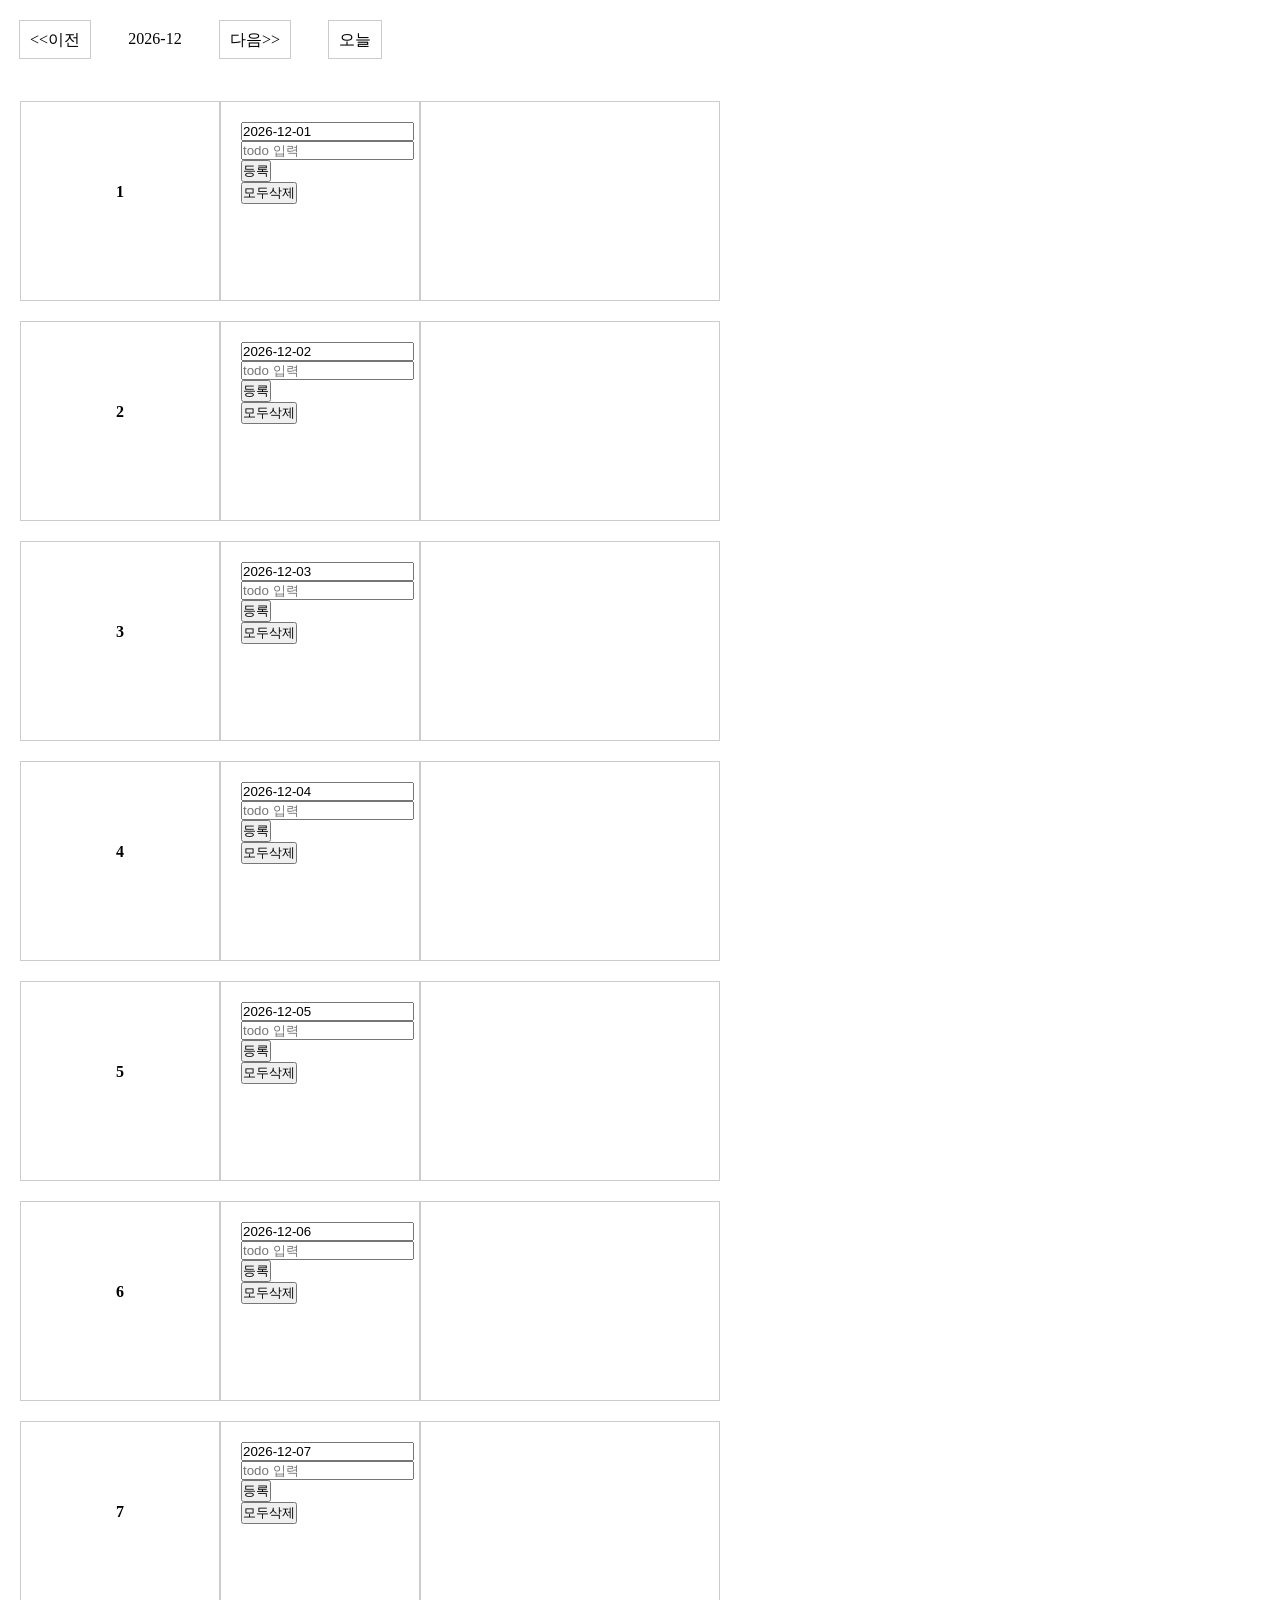
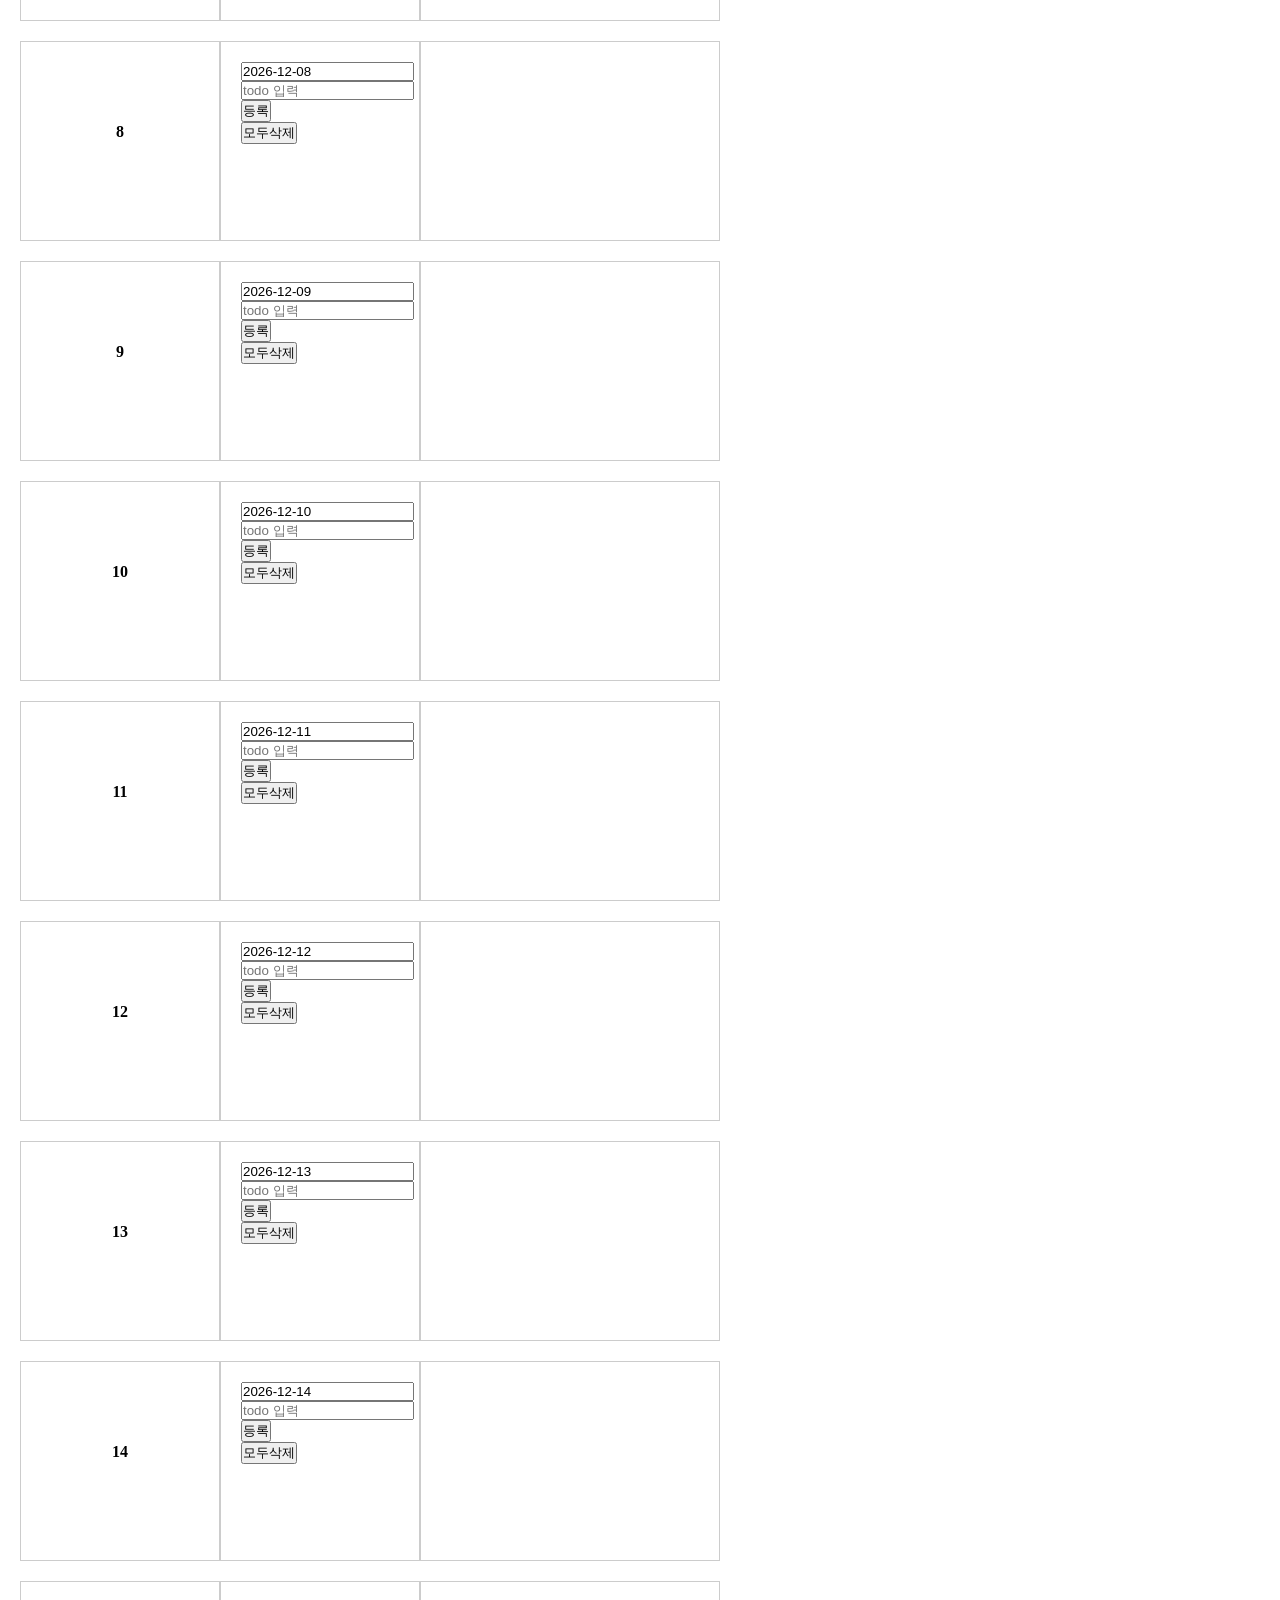
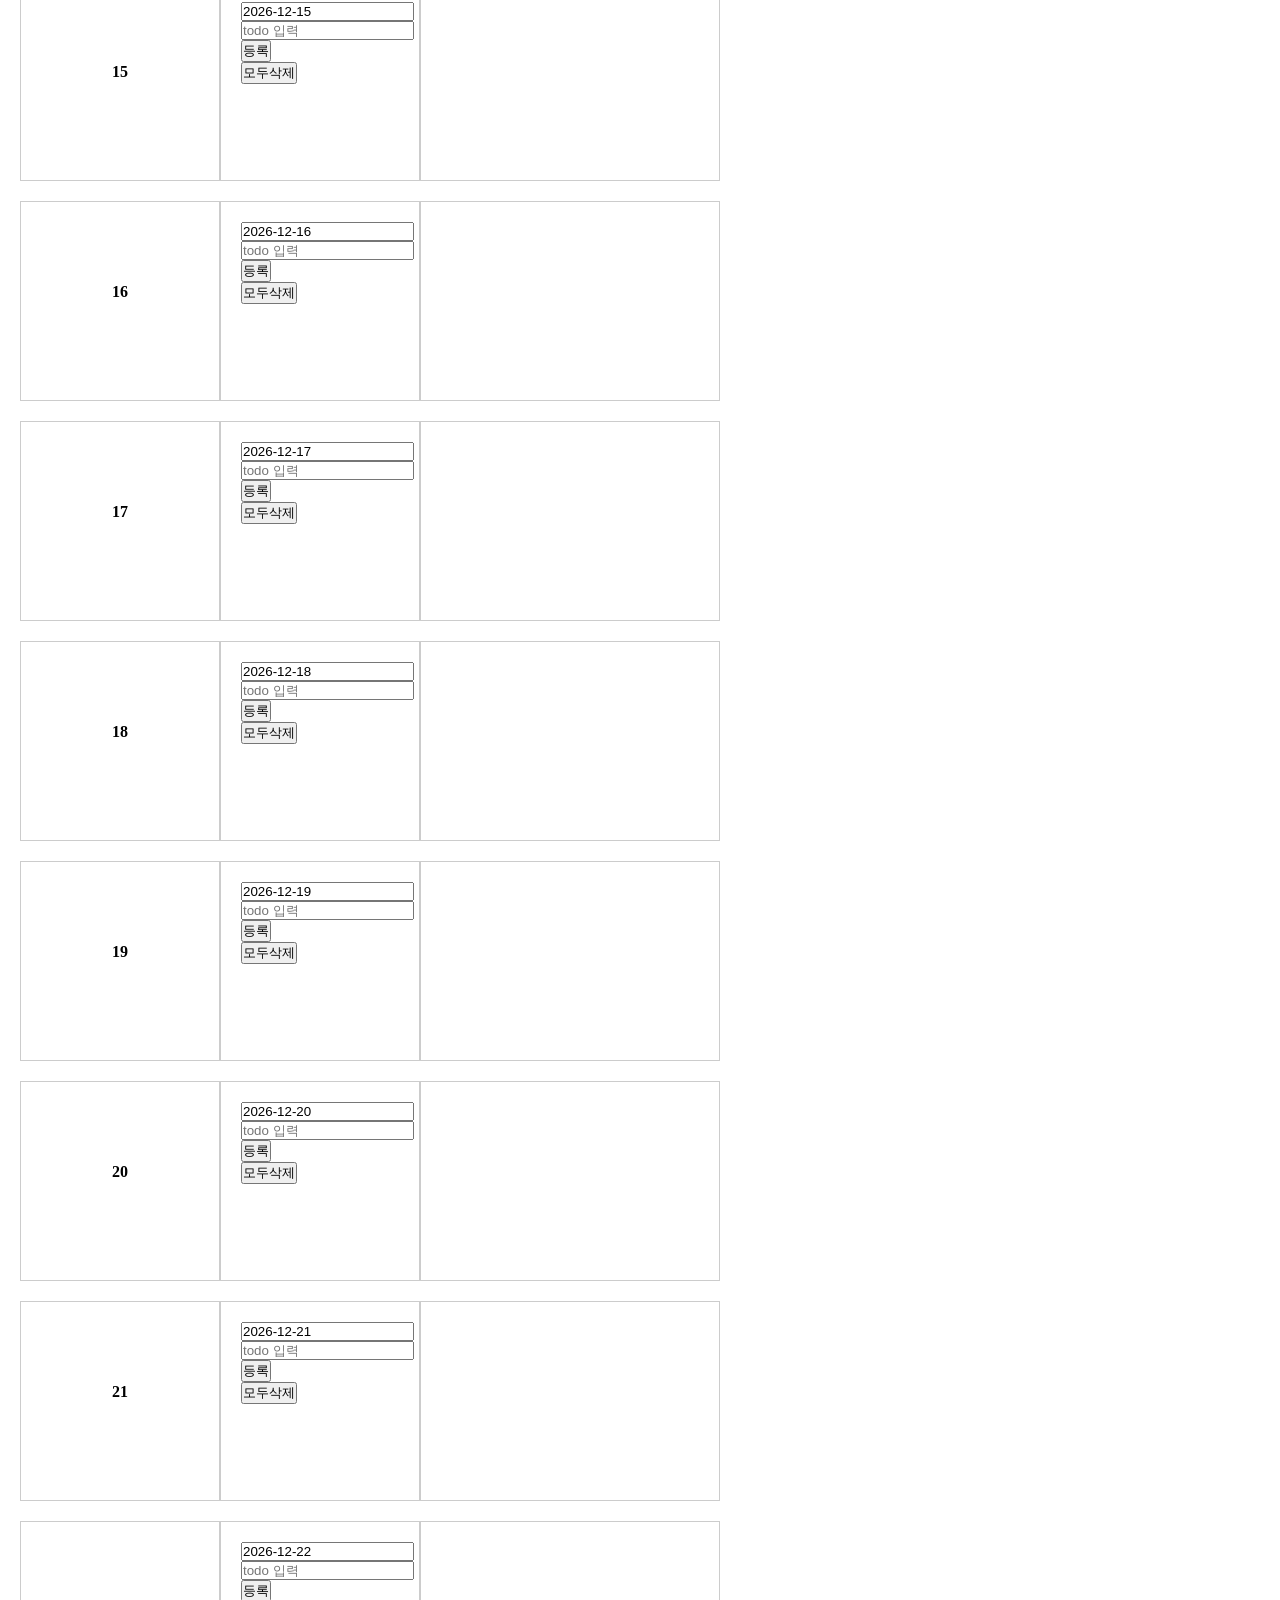
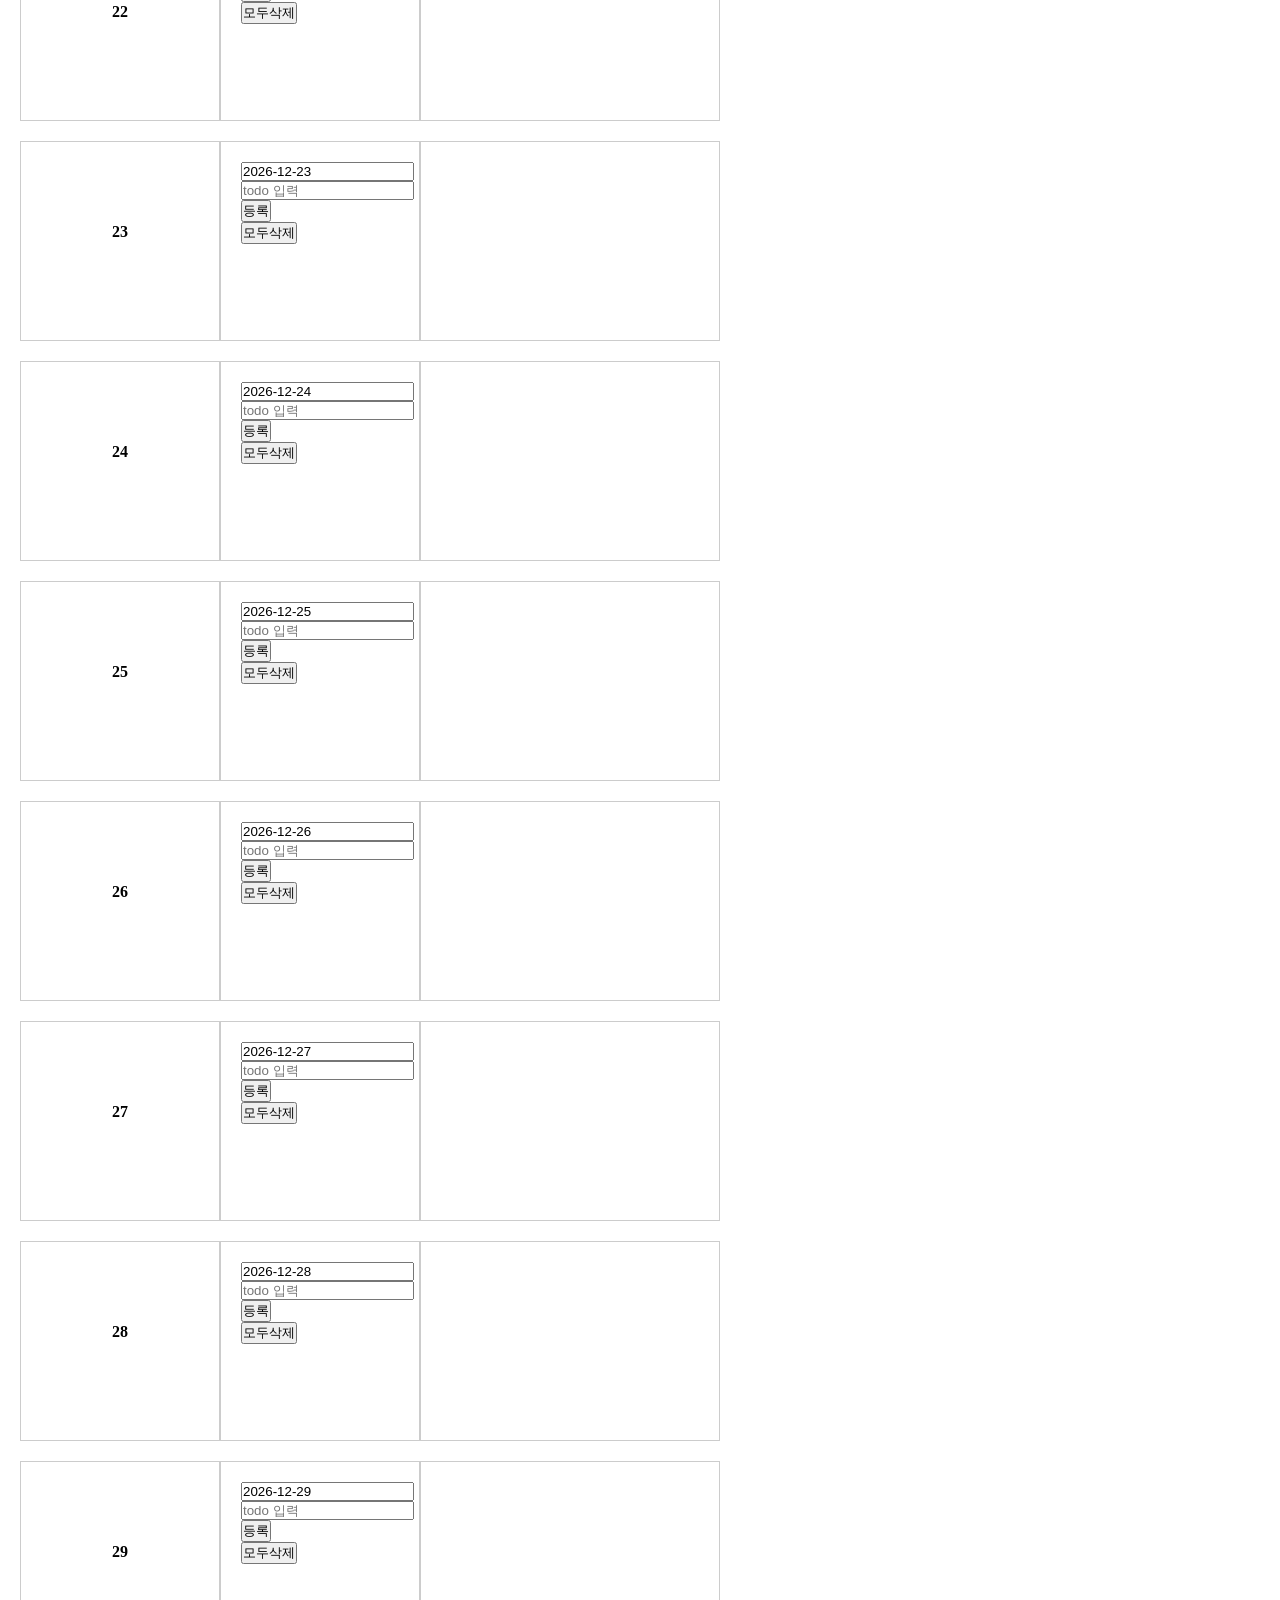
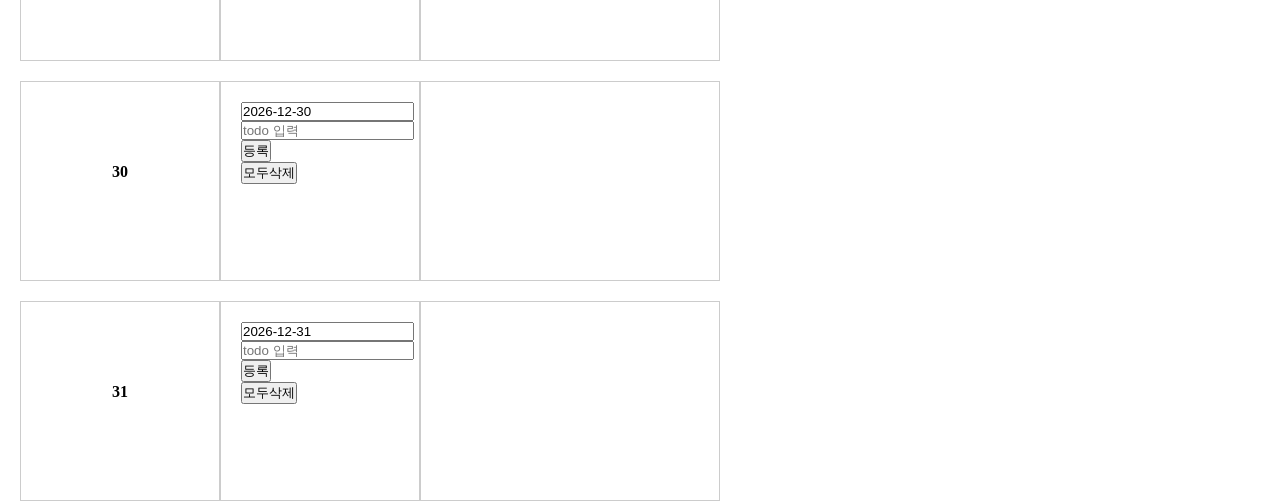
<file: 02.Todo/source/index.html>
<!DOCTYPE html>
<html lang="ko">
    <head>
        <meta charset="UTF-8">
        <title>todo-list</title>
        <link rel="stylesheet" href="./style.css" />
        <script type="text/javascript" src="navigator.js"></script>
        <script type="text/javascript" src="memoryStore.js"></script>
        <script type="text/javascript" src="localStorageStore.js"></script>
        <script type="text/javascript" src="apiStore.js"></script>
        <!-- <script type="text/javascript" src="todo.js"></script> -->
        <script type="text/javascript" src="todo.api.js"></script>
    </head>
    
    <body>

        <ul id="todo-nav">
            <li><a href="#" id="btn-prev-month">&lt;&lt;이전</a></li>
            <li><span id="todo-nav-year"></span>-<span id="todo-nav-month"></span></li>
            <li><a href="#" id="btn-next-month" >다음&gt;&gt;</a></li>
            <li><a href="#" id="btn-current-month">오늘</a></li>
        </ul>

        <div id="todo-item-container">

        </div>
        
        <template id="todo-item-template">
            <div class="todo-item">

                <div class="todo-item-day">
                    1
                </div>

                <div class="todo-item-form">
                    <form method="post" autocomplete="off" >
                        <p><input type="text" name="todoDate" value="2023-3-13" readonly /> </p>
                        <p><input type="text"   name="todoSubject" placeholder="todo 입력" /></p>
                        <p><button type="submit">등록</button></p>
                        <p><button type="button" class="btn-remove-all">모두삭제</button></p>
                    </form>
                </div>


                <ul class="todo-item-list" >
                    <li>todo-item1</li>
                    <li>todo-item2</li>
                    <li>todo-item3</li>
                    <li>todo-item4</li>
                    <li>todo-item5</li>
                </ul>

            </div>
        </template>

    </body>
</html>
</file>
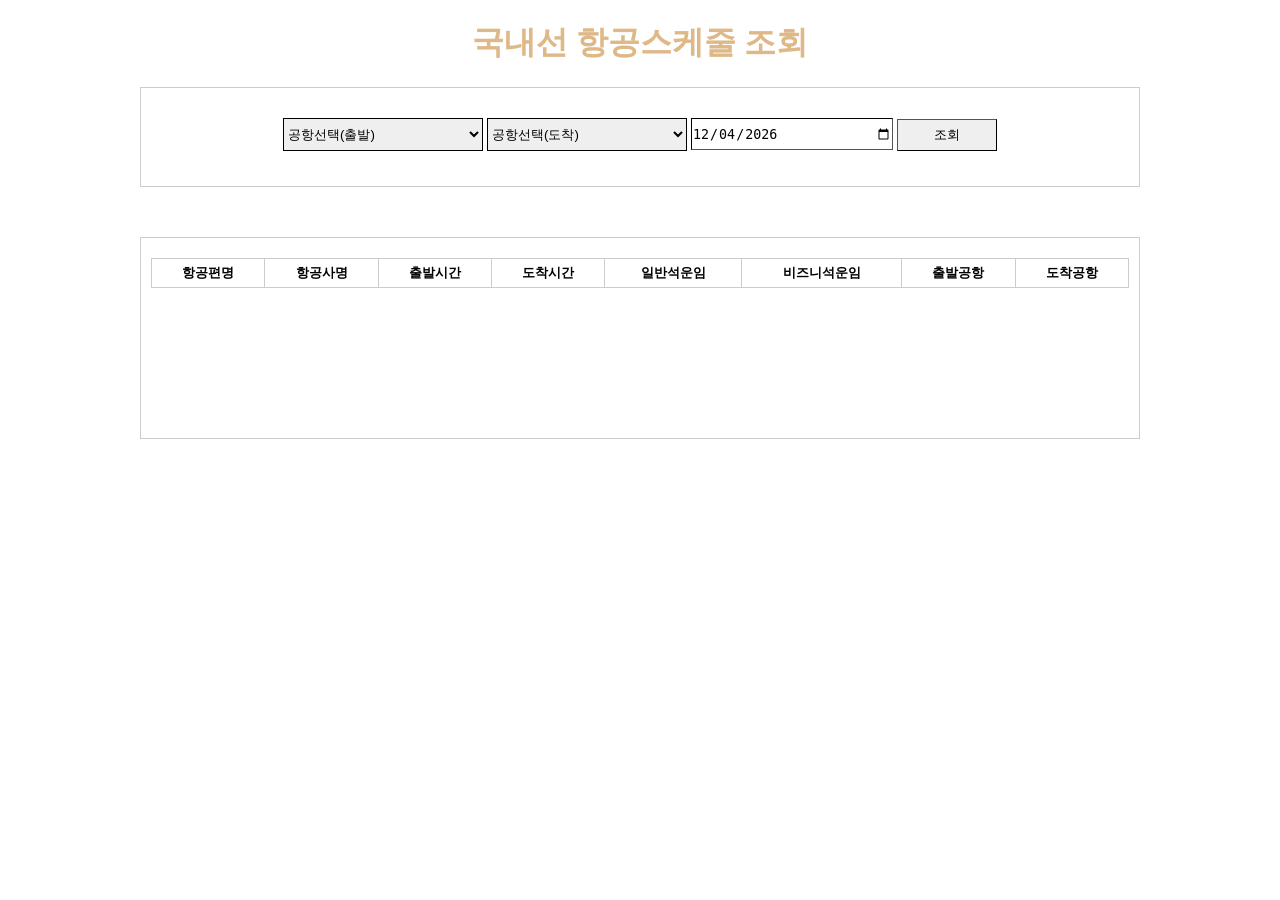
<file: 01.국내선 항공운항정보/01.UI 구성하기/source/index.html>
<!DOCTYPE html>
<html lang="ko">
<head>
    <meta charset="utf-8" />
    <script src="api.js"></script>
    <link rel="stylesheet" href="style.css" />
</head>
<body>
    <main>
        <h1>국내선 항공스케줄 조회</h1>
        <div class="form-wrapper">
            <form id="find-form">
                <select id="departureId" name="departureId"  >
                    <option value="">공항선택(출발)</option>
                </select>
                <select id="arrivalId" name="arrivalId" >
                    <option value="" >공항선택(도착)</option>
                </select>
                <input id="plandDate" name="plandDate" type="date" required/>
                <button type="submit" id="btn-find">조회</button>
            </form>
        </div>

        <div class="schedule-container" id="schedule-container">
            <table id="schedule-tbl">
                <thead>
                    <tr>
                        <th>항공편명</th>
                        <th>항공사명</th>
                        <th>출발시간</th>
                        <th>도착시간</th>
                        <th>일반석운임</th>
                        <th>비즈니석운임</th>
                        <th>출발공항</th>
                        <th>도착공항</th>
                    </tr>
                </thead>

                <tbody>

                </tbody>

            </table>
        </div>
    </main>
</body>
</html>
</file>
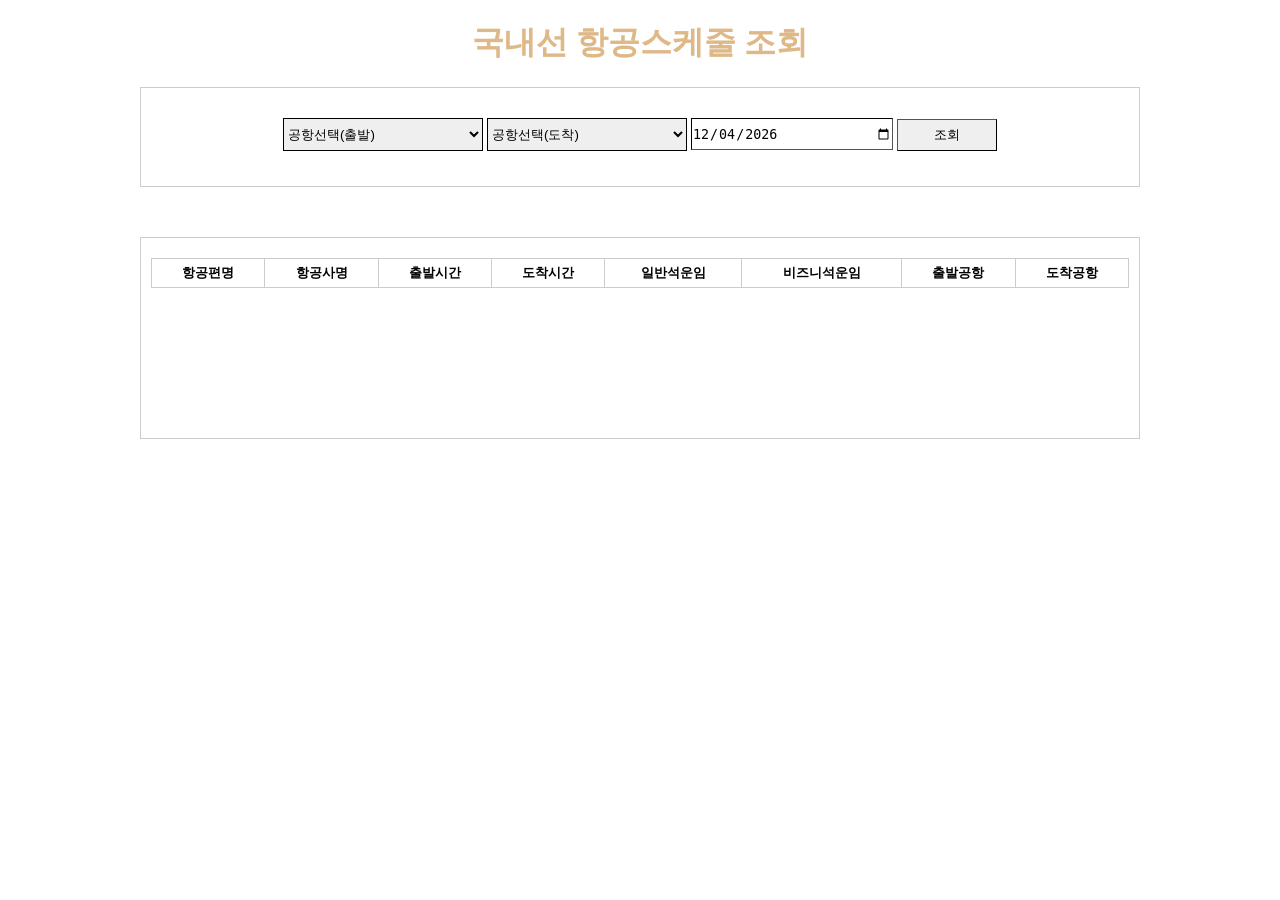
<file: 01.국내선 항공운항정보/02. 구현/source/index.html>
<!DOCTYPE html>
<html lang="ko">
<head>
    <meta charset="utf-8" />
    <script src="api.js"></script>
    <!-- <script src="./tago.js"></script> -->
    <link rel="stylesheet" href="style.css" />
</head>
<body>
    <main>
        <h1>국내선 항공스케줄 조회</h1>
        <div class="form-wrapper">
            <form id="find-form">
                <select id="departureId" name="departureId" required >
                    <option value="">공항선택(출발)</option>
                </select>
                <select id="arrivalId" name="arrivalId" required>
                    <option value="" >공항선택(도착)</option>
                </select>
                <input id="plandDate" name="plandDate" type="date"   required/>
                <button type="submit" id="btn-find">조회</div>
            </form>
        </div>

        <div class="schedule-container" id="schedule-container">
            <table id="schedule-tbl">
                <thead>
                    <tr>
                        <th>항공편명</th>
                        <th>항공사명</th>
                        <th>출발시간</th>
                        <th>도착시간</th>
                        <th>일반석운임</th>
                        <th>비즈니석운임</th>
                        <th>출발공항</th>
                        <th>도착공항</th>
                    </tr>
                </thead>

                <tbody>

                </tbody>

            </table>
        </div>
    </main>
</body>
</html>
</file>
<file: 02.Todo/source/style.css>
*{
    margin:0px;
    padding:0px;
}

#todo-nav{
    margin-left:5px;
    margin-top:30px;
    margin-bottom: 50px;
    list-style: none;
}

#todo-nav li{
    width: 100px;
    float:left;
    text-align: center;
}

#todo-nav::after{
    clear:both;
    display: block;
    content:'';
}

#todo-nav  a{
    text-decoration: none;
    border-style: solid;
    border-width: 1px;
    border-color: #ccc;
    padding:10px;
}

#todo-nav a:link{
    color:black;
}

#todo-nav a:visited{
    color: black;
}




.todo-item{
    margin-left:20px;
    margin-top:20px;
}

.todo-item::after{
    clear:both;
    display: block;
    content: '';
}

.todo-item-day{
    box-sizing:border-box;
    line-height: 180px;
    text-align: center;
    font-weight: bold;

    border-width: 1px;
    border-style: solid;
    border-color: #ccc;
    width: 200px;
    min-height: 200px;
    float:left;
    text-align: center;

}

.todo-item-form{
    box-sizing:border-box;
    float: left;
    border-width: 1px;
    border-style: solid;
    border-color: #ccc;
    min-height: 200px;
    width: 200px;
    padding:20px;
}

.todo-item-list{
    padding:20px;
    box-sizing:border-box;
    float:left;
    border-width: 1px;
    border-style: solid;
    border-color: #ccc;
    min-height: 200px;
    width: 300px;
}

.todo-item-list li {

    margin-left:30px;
}
</file>
<file: 01.국내선 항공운항정보/01.UI 구성하기/source/style.css>
body{
    background-image: url("https://gongu.copyright.or.kr/gongu/wrt/cmmn/wrtFileImageView.do?wrtSn=13301635&filePath=L2Rpc2sxL25ld2RhdGEvMjAyMS8yMS9DTFMxMDAwNC8xMzMwMTYzNV9XUlRfMjFfQ0xTMTAwMDRfMjAyMTEyMTNfMQ==&thumbAt=Y&thumbSe=b_tbumb&wrtTy=10004");
    background-repeat: no-repeat;
    background-size:contain;
    background-position-x:left;
    background-position-y: top;
}
main{
    width:1000px;
    margin:auto;
    text-align: center;
}
main h1 {
    color:burlywood;
}
.form-wrapper input, select {
    border-width:1px;
    border-style:sold;
    border-color:black;
    height:30px;
    padding:0px;
    margin:0px;
    width: 200px;
}

.form-wrapper button{
    border-width:1px;
    border-style:sold;
    border-color:black;
    height:32px;
    width:100px;
}

.form-wrapper button :hover{
    background-color: skyblue;
}

.form-wrapper select{
    height:33px;
}

.form-wrapper{
    border-width:1px;
    border-style:solid;
    border-color:#ccc;
    width:100%;
    min-height: 100px;
    box-sizing:border-box;
    padding:30px;
}

.schedule-container{
    text-align:left;
    border-width: 1px;
    border-color: #ccc;
    border-style:solid;
    margin-top:50px;
    min-height: 200px;
}

#schedule-tbl{
    border-width: 1px;
    border-style:solid;
    border-color: #ccc;
    width: 98%;
    margin:auto;
    margin-top:20px;
    margin-bottom:20px;
    border-collapse: collapse;
}
#schedule-tbl th,td {
    border-width: 1px;
    border-style:solid;
    border-color: #ccc;
    font-size:10pt;
}

#schedule-tbl thead th{
    text-align:center;
    padding:5px;
}

#schedule-tbl tbody td{
    text-align:center;
    padding:5px;
}
</file>
<file: 01.국내선 항공운항정보/02. 구현/source/style.css>
body{
    background-image: url("https://gongu.copyright.or.kr/gongu/wrt/cmmn/wrtFileImageView.do?wrtSn=13301635&filePath=L2Rpc2sxL25ld2RhdGEvMjAyMS8yMS9DTFMxMDAwNC8xMzMwMTYzNV9XUlRfMjFfQ0xTMTAwMDRfMjAyMTEyMTNfMQ==&thumbAt=Y&thumbSe=b_tbumb&wrtTy=10004");
    background-repeat: no-repeat;
    background-size:contain;
    background-position-x:left;
    background-position-y: top;
}
main{
    width:1000px;
    margin:auto;
    text-align: center;
}
main h1 {
    color:burlywood;
}
.form-wrapper input, select {
    border-width:1px;
    border-style:sold;
    border-color:black;
    height:30px;
    padding:0px;
    margin:0px;
    width: 200px;
}

.form-wrapper button{
    border-width:1px;
    border-style:sold;
    border-color:black;
    height:32px;
    width:100px;
}

.form-wrapper button :hover{
    background-color: skyblue;
}

.form-wrapper select{
    height:33px;
}

.form-wrapper{
    border-width:1px;
    border-style:solid;
    border-color:#ccc;
    width:100%;
    min-height: 100px;
    box-sizing:border-box;
    padding:30px;
}

.schedule-container{
    text-align:left;
    border-width: 1px;
    border-color: #ccc;
    border-style:solid;
    margin-top:50px;
    min-height: 200px;
}

#schedule-tbl{
    border-width: 1px;
    border-style:solid;
    border-color: #ccc;
    width: 98%;
    margin:auto;
    margin-top:20px;
    margin-bottom:20px;
    border-collapse: collapse;
}
#schedule-tbl th,td {
    border-width: 1px;
    border-style:solid;
    border-color: #ccc;
    font-size:10pt;
}

#schedule-tbl thead th{
    text-align:center;
    padding:5px;
}

#schedule-tbl tbody td{
    text-align:center;
    padding:5px;
}
</file>
